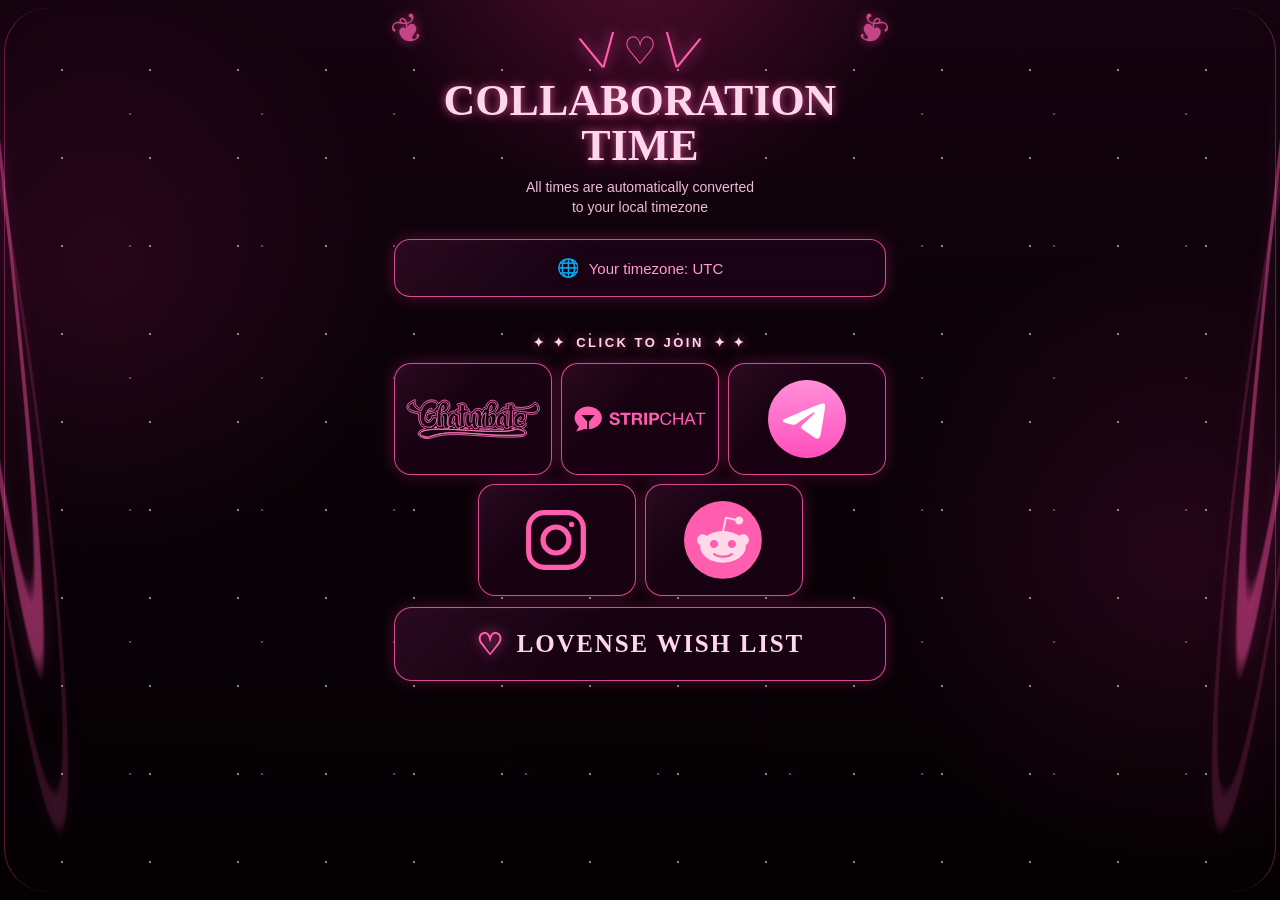
<file: index.html>
<!DOCTYPE html>
<html lang="en">

<head>
  <meta charset="UTF-8" />

  <meta
    name="viewport"
    content="width=device-width, initial-scale=1.0, viewport-fit=cover"
  />

  <meta name="theme-color" content="#0a0208" />

  <title>COLLABORATION TIME</title>

  <link rel="stylesheet" href="style.css?v=27" />
</head>


<body>

  <div class="page-frame" aria-hidden="true"></div>


  <main class="app-shell">

    <!-- HEADER -->
    <header class="hero">

      <div class="winged-heart" aria-hidden="true">
        <span class="wing">╲╱</span>
        <span class="heart">♡</span>
        <span class="wing wing-right">╲╱</span>
      </div>

      <h1>COLLABORATION TIME</h1>

      <p>
        All times are automatically converted<br>
        to your local timezone
      </p>

    </header>


    <!-- TIMEZONE -->
    <section
      class="timezone-card"
      aria-live="polite"
    >
      <span class="timezone-icon">🌐</span>
      <span id="timezone">Detecting your timezone…</span>
    </section>


    <!-- SCHEDULE -->
    <section
      id="schedule"
      class="schedule-list"
      aria-label="Stream schedule"
    ></section>


    <!-- CLICK TO JOIN -->
    <section class="join-section">

      <div class="join-title">

        <span class="join-decor">✦ ✦</span>

        <span class="join-text">
          CLICK TO JOIN
        </span>

        <span class="join-decor">✦ ✦</span>

      </div>


      <div class="platform-grid">


        <!-- CHaturbate -->
        <a
          class="platform-card"
          href="https://chaturbate.com/in/?tour=APi5&campaign=vGyXo&track=default&room=succubus_room"
          target="_blank"
          rel="noopener noreferrer"
        >

          <img
            class="platform-logo"
            src="icons/chaturbate.svg?v=21"
            alt="Chaturbate"
          >

        </a>


        <!-- Stripchat -->
        <a
          class="platform-card"
          href="https://stripchat.com/may_marsy/follow-me"
          target="_blank"
          rel="noopener noreferrer"
        >

          <img
            class="platform-logo"
            src="icons/stripchat.svg"
            alt="Stripchat"
          >

        </a>


        <!-- Telegram -->
        <a
          class="platform-card"
          href="https://t.me/+JwLuZt7EyZg2ZWVi"
          target="_blank"
          rel="noopener noreferrer"
        >

          <img
            class="platform-logo"
            src="icons/telegram.svg?v=4"
            alt="Telegram"
          >

        </a>


        <!-- Instagram -->
        <a
          class="platform-card lower"
          href="https://www.instagram.com/maymarsycb/"
          target="_blank"
          rel="noopener noreferrer"
        >

          <img
            class="platform-logo"
            src="icons/instagram.svg"
            alt="Instagram"
          >

        </a>


        <!-- Reddit -->
        <a
          class="platform-card lower"
          href="https://www.reddit.com/user/AmesMay/"
          target="_blank"
          rel="noopener noreferrer"
        >

          <img
            class="platform-logo"
            src="icons/reddit.svg"
            alt="Reddit"
          >

        </a>


      </div>


      <!-- LOVENSE -->
      <a
        class="wishlist-button"
        href="https://lovense.com/wish-list/nx93"
        target="_blank"
        rel="noopener noreferrer"
      >

        <span class="wishlist-icon">♡</span>

        <span>
          LOVENSE WISH LIST
        </span>

      </a>


    </section>

  </main>


  <!-- TELEGRAM MINI APP -->
  <script src="https://telegram.org/js/telegram-web-app.js"></script>


  <!-- SCHEDULE DATA -->
  <script src="config.js?v=20261118"></script>


  <!-- APP -->
  <script src="app.js?v=20261118"></script>


</body>
</html>
</file>
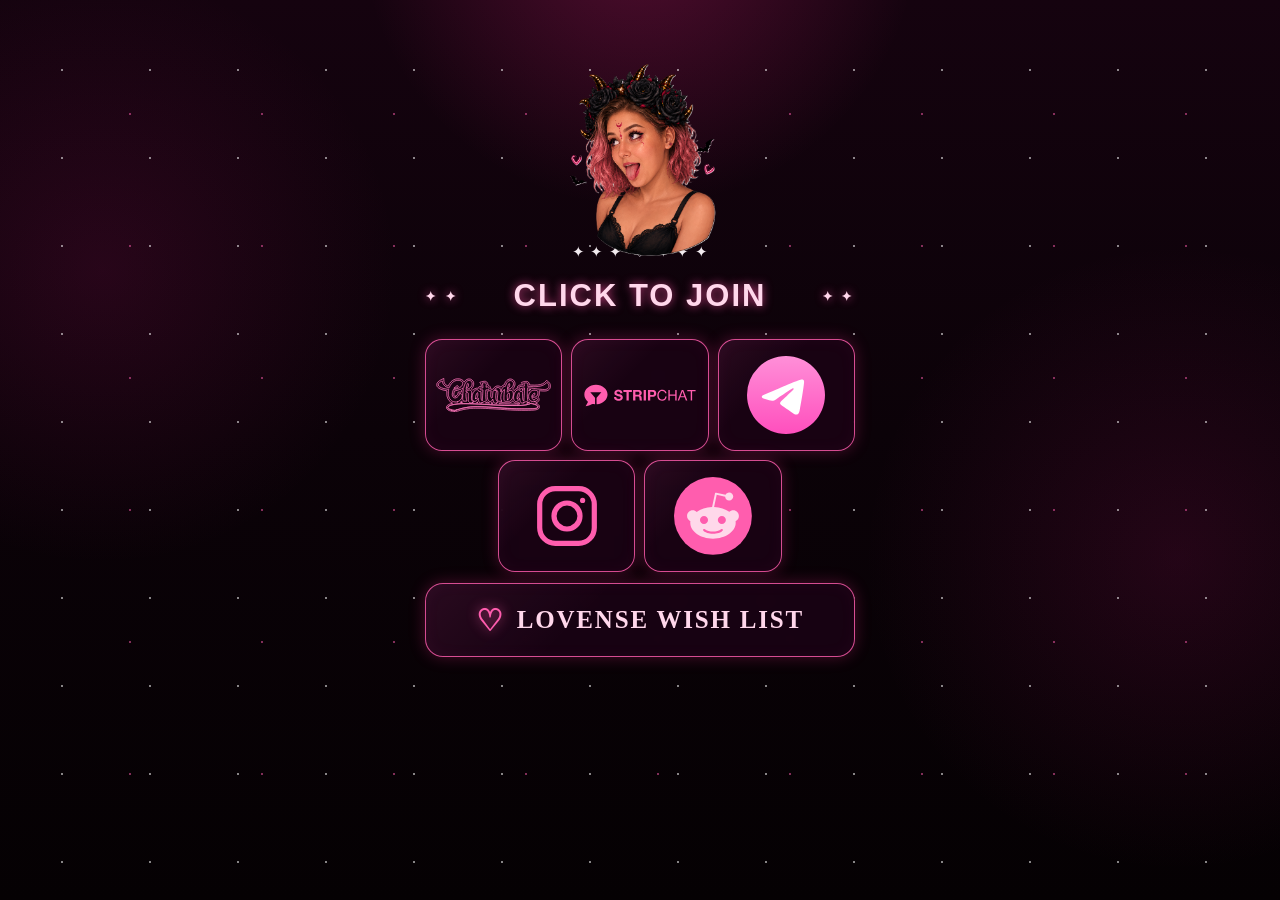
<file: links/index.html>
<!DOCTYPE html>
<html lang="en">
<head>
  <meta charset="UTF-8">

  <meta
    name="viewport"
    content="width=device-width, initial-scale=1.0"
  >

  <title>Links</title>

  <link rel="stylesheet" href="../style.css?v=9">
</head>

<body class="links-page">

  <main>

    <section class="join-section">
      <img
  class="links-mascot"
  src="../icons/may-sticker.png?v=2"
  alt="May mascot"
>
      <div class="links-top-ornament">
  <span>✦ ✦ ✦</span>
  <span>♡</span>
  <span>✦ ✦ ✦</span>
</div>

      <div class="join-title">
        <span class="join-decor">✦ ✦</span>
        <span class="join-text">CLICK TO JOIN</span>
        <span class="join-decor">✦ ✦</span>
      </div>

 <div class="platform-grid">

  <!-- Chaturbate -->
  <a
    class="platform-card"
    href="https://chaturbate.com/in/?tour=APi5&campaign=vGyXo&track=default&room=succubus_room"
    target="_blank"
    rel="noopener noreferrer"
  >
    <img
      class="platform-logo"
      src="../icons/chaturbate.svg?v=21"
      alt="Chaturbate"
    >
  </a>


 <!-- Stripchat -->
<a
  class="platform-card"
  href="https://stripchat.com/may_marsy/follow-me"
  target="_blank"
  rel="noopener noreferrer"
>
  <img
    class="platform-logo"
    src="../icons/stripchat.svg"
    alt="Stripchat"
  >
</a>


<!-- Telegram -->
<a
  class="platform-card"
  href="https://t.me/+JwLuZt7EyZg2ZWVi"
  target="_blank"
  rel="noopener noreferrer"
>
  <img
    class="platform-logo"
    src="../icons/telegram.svg?v=4"
    alt="Telegram"
  >
</a>


<!-- Instagram -->
<a
  class="platform-card lower"
  href="https://www.instagram.com/maymarsycb/"
  target="_blank"
  rel="noopener noreferrer"
>
  <img
    class="platform-logo"
    src="../icons/instagram.svg"
    alt="Instagram"
  >
</a>
  <!-- Reddit -->
  <a
    class="platform-card lower"
    href="https://www.reddit.com/user/AmesMay/"
    target="_blank"
    rel="noopener noreferrer"
  >
    <img
      class="platform-logo"
      src="../icons/reddit.svg"
      alt="Reddit"
    >
  </a>

</div>

      <a
        class="wishlist-button"
        href="https://lovense.com/wish-list/nx93"
        target="_blank"
        rel="noopener noreferrer"
      >
        <span class="wishlist-icon">♡</span>
        <span>LOVENSE WISH LIST</span>
      </a>

          </section>

  </main>

</body>
</html>
</file>
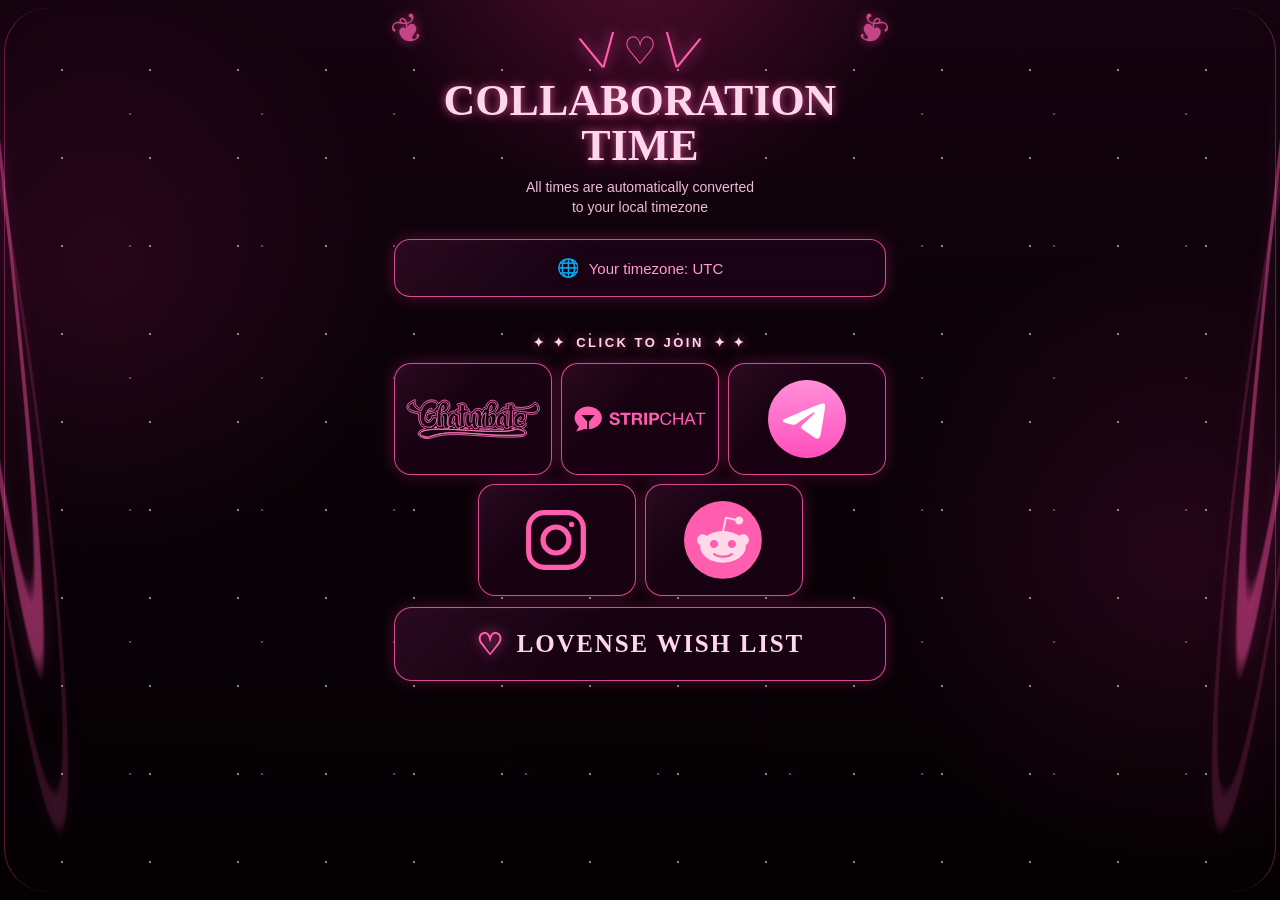
<file: schedule/index.html>
<!DOCTYPE html>
<html lang="en">

<head>
  <meta charset="UTF-8" />

  <meta
    name="viewport"
    content="width=device-width, initial-scale=1.0, viewport-fit=cover"
  />

  <meta name="theme-color" content="#0a0208" />

  <title>COLLABORATION TIME</title>

  <link rel="stylesheet" href="../style.css?v=27" />
</head>


<body>

  <div class="page-frame" aria-hidden="true"></div>


  <main class="app-shell">

    <!-- HEADER -->
    <header class="hero">

      <div class="winged-heart" aria-hidden="true">
        <span class="wing">╲╱</span>
        <span class="heart">♡</span>
        <span class="wing wing-right">╲╱</span>
      </div>

      <h1>COLLABORATION TIME</h1>

      <p>
        All times are automatically converted<br>
        to your local timezone
      </p>

    </header>


    <!-- TIMEZONE -->
    <section
      class="timezone-card"
      aria-live="polite"
    >
      <span class="timezone-icon">🌐</span>
      <span id="timezone">Detecting your timezone…</span>
    </section>


    <!-- SCHEDULE -->
    <section
      id="schedule"
      class="schedule-list"
      aria-label="Stream schedule"
    ></section>


    <!-- CLICK TO JOIN -->
    <section class="join-section">

      <div class="join-title">

        <span class="join-decor">✦ ✦</span>

        <span class="join-text">
          CLICK TO JOIN
        </span>

        <span class="join-decor">✦ ✦</span>

      </div>


      <div class="platform-grid">


        <!-- CHaturbate -->
        <a
          class="platform-card"
          href="https://chaturbate.com/in/?tour=APi5&campaign=vGyXo&track=default&room=succubus_room"
          target="_blank"
          rel="noopener noreferrer"
        >

          <img
            class="platform-logo"
            src="../icons/chaturbate.svg?v=21"
            alt="Chaturbate"
          >

        </a>


        <!-- Stripchat -->
        <a
          class="platform-card"
          href="https://stripchat.com/may_marsy/follow-me"
          target="_blank"
          rel="noopener noreferrer"
        >

          <img
            class="platform-logo"
            src="../icons/stripchat.svg"
            alt="Stripchat"
          >

        </a>


        <!-- Telegram -->
        <a
          class="platform-card"
          href="https://t.me/+JwLuZt7EyZg2ZWVi"
          target="_blank"
          rel="noopener noreferrer"
        >

          <img
            class="platform-logo"
            src="../icons/telegram.svg?v=4"
            alt="Telegram"
          >

        </a>


        <!-- Instagram -->
        <a
          class="platform-card lower"
          href="https://www.instagram.com/maymarsycb/"
          target="_blank"
          rel="noopener noreferrer"
        >

          <img
            class="platform-logo"
            src="../icons/instagram.svg"
            alt="Instagram"
          >

        </a>


        <!-- Reddit -->
        <a
          class="platform-card lower"
          href="https://www.reddit.com/user/AmesMay/"
          target="_blank"
          rel="noopener noreferrer"
        >

          <img
            class="platform-logo"
            src="../icons/reddit.svg"
            alt="Reddit"
          >

        </a>


      </div>


      <!-- LOVENSE -->
      <a
        class="wishlist-button"
        href="https://lovense.com/wish-list/nx93"
        target="_blank"
        rel="noopener noreferrer"
      >

        <span class="wishlist-icon">♡</span>

        <span>
          LOVENSE WISH LIST
        </span>

      </a>


    </section>

  </main>


  <!-- TELEGRAM MINI APP -->
  <script src="https://telegram.org/js/telegram-web-app.js"></script>


  <!-- SCHEDULE DATA -->
  <script src="../config.js?v=20261118"></script>


  <!-- APP -->
  <script src="../app.js?v=20261118"></script>


</body>
</html>
</file>
<file: style.css>
* {
  box-sizing: border-box;
}

:root {
  --bg: #070105;
  --panel: rgba(26, 3, 20, 0.9);
  --panel-strong: rgba(36, 5, 28, 0.95);
  --pink: #ff5dae;
  --pink-soft: #ff9ccc;
  --pink-pale: #ffd7eb;
  --line: rgba(255, 93, 174, 0.82);
  --muted: #edbdd6;
  --text: #fff8fc;
  --shadow: 0 0 16px rgba(255, 54, 148, 0.26);
}

html {
  min-height: 100%;
  background: var(--bg);
}

body {
  margin: 0;
  min-height: 100vh;
  overflow-x: hidden;
  color: var(--text);
  font-family: Georgia, "Times New Roman", serif;
  background:
    radial-gradient(circle at 50% -8%, rgba(255, 42, 139, 0.26), transparent 24%),
    radial-gradient(circle at 8% 30%, rgba(170, 22, 103, 0.16), transparent 22%),
    radial-gradient(circle at 92% 62%, rgba(198, 26, 121, 0.14), transparent 24%),
    linear-gradient(180deg, #15030f 0%, #0b0208 48%, #050103 100%);
}

/* Faint sparkle field */
body::before {
  content: "";
  position: fixed;
  inset: 0;
  z-index: 0;
  pointer-events: none;
  opacity: 0.55;
  background-image:
    radial-gradient(circle, rgba(255,255,255,.95) 0 1px, transparent 1.5px),
    radial-gradient(circle, rgba(255,93,174,.9) 0 1px, transparent 1.5px);
  background-size: 88px 88px, 132px 132px;
  background-position: 18px 26px, 64px 48px;
}

/* Ornamental side borders */
.page-frame {
  position: fixed;
  inset: 8px 4px;
  z-index: 0;
  pointer-events: none;
  border-left: 1px solid rgba(255, 93, 174, .33);
  border-right: 1px solid rgba(255, 93, 174, .33);
  border-radius: 44px;
  filter: drop-shadow(0 0 8px rgba(255, 60, 157, .4));
}

.page-frame::before,
.page-frame::after {
  content: "";
  position: absolute;
  top: 0;
  bottom: 0;
  width: 68px;
  opacity: .7;
  background:
    radial-gradient(ellipse at 50% 0%, transparent 0 22px, rgba(255, 86, 168, .62) 23px 25px, transparent 26px),
    repeating-radial-gradient(ellipse at 50% 50%, transparent 0 26px, rgba(255, 86, 168, .22) 27px 29px, transparent 30px 58px);
}

.page-frame::before {
  left: -26px;
  transform: rotate(-7deg);
}

.page-frame::after {
  right: -26px;
  transform: scaleX(-1) rotate(-7deg);
}

.app-shell {
  position: relative;
  z-index: 1;
  width: min(100%, 520px);
  margin: 0 auto;
  padding: calc(24px + env(safe-area-inset-top)) 14px calc(28px + env(safe-area-inset-bottom));
}

.app-shell::before,
.app-shell::after {
  content: "❦";
  position: absolute;
  top: 8px;
  color: var(--pink);
  font-size: 38px;
  opacity: .75;
  text-shadow: 0 0 12px rgba(255, 76, 162, .7);
}

.app-shell::before {
  left: 12px;
  transform: rotate(-28deg);
}

.app-shell::after {
  right: 12px;
  transform: scaleX(-1) rotate(-28deg);
}

.hero {
  text-align: center;
  padding: 8px 20px 14px;
}

.winged-heart {
  display: inline-flex;
  align-items: center;
  justify-content: center;
  gap: 6px;
  color: var(--pink);
  text-shadow: 0 0 14px rgba(255, 84, 168, .95);
}

.winged-heart .heart {
  font-size: 38px;
  line-height: 1;
}

.winged-heart .wing {
  font-size: 28px;
  transform: rotate(-12deg);
}

.winged-heart .wing-right {
  transform: scaleX(-1) rotate(-12deg);
}

h1 {
  margin: 8px 0 8px;
  color: var(--pink-pale);
  font-size: clamp(31px, 8.3vw, 44px);
  line-height: 1.03;
  text-shadow:
    0 0 8px rgba(255, 106, 182, .68),
    0 0 24px rgba(219, 37, 131, .3);
}

.hero p {
  margin: 0;
  color: var(--muted);
  font-family: Arial, sans-serif;
  font-size: 14px;
  line-height: 1.45;
}

.timezone-card,
.stream-card,
.platform-card,
.wishlist-button {
  grid-column: 1 / -1;

  border: 1px solid var(--line);
  background:
    linear-gradient(135deg, rgba(255, 108, 183, .08), transparent 38%),
    var(--panel);
  box-shadow:
    var(--shadow),
    inset 0 0 18px rgba(255, 80, 166, .04);
  backdrop-filter: blur(8px);
}

.timezone-card {
  margin: 8px 0 16px;
  min-height: 58px;
  padding: 13px 16px;
  border-radius: 16px;
  display: flex;
  align-items: center;
  justify-content: center;
  gap: 10px;
  color: var(--pink-soft);
  font-family: Arial, sans-serif;
  font-size: 15px;
}

.timezone-icon {
  font-size: 18px;
}

.schedule-list {
  display: grid;
  gap: 9px;
}

.stream-card {
  display: grid;
  grid-template-columns: 58px 1fr 22px 82px;
  align-items: center;
  min-height: 66px;
  border-radius: 17px;
  overflow: hidden;
}

.stream-icon {
  align-self: stretch;
  display: grid;
  place-items: center;
  border-right: 1px solid rgba(255, 93, 174, .28);
  background:
    radial-gradient(circle, rgba(255, 108, 183, .28), transparent 68%),
    rgba(255, 87, 168, .04);
  font-size: 27px;
  filter: drop-shadow(0 0 8px rgba(255, 77, 163, .75));
}

.stream-date,
.stream-clock {
  color: #fff8fc;
  font-weight: 700;
}

.stream-date {
  padding-left: 16px;
  font-size: clamp(17px, 4.8vw, 22px);
}

.stream-divider {
  color: var(--pink);
  text-align: center;
  text-shadow: 0 0 10px rgba(255, 80, 165, .8);
}

.stream-clock {
  padding-right: 16px;
  font-size: clamp(18px, 5vw, 23px);
  text-align: right;
  color: #ffd7e9;
}

.join-section {
  margin-top: 22px;
}

.join-title {
  margin-bottom: 13px;
  color: var(--pink-pale);
  display: flex;
  align-items: center;
  justify-content: center;
  gap: 12px;
  font-family: Arial, sans-serif;
  font-size: 13px;
  font-weight: 700;
  letter-spacing: 2.5px;
  text-shadow: 0 0 10px rgba(255, 81, 164, .75);
}

.platform-grid {
  display: grid;
  grid-template-columns: repeat(6, 1fr);
  gap: 9px;
}

.platform-card {
  grid-column: span 2;
  min-height: 112px;
  padding: 13px 8px;
  border-radius: 17px;
  color: var(--pink-pale);
  text-decoration: none;
  display: flex;
  flex-direction: column;
  align-items: center;
  justify-content: center;
  gap: 7px;
  transition: transform .15s ease, box-shadow .15s ease, border-color .15s ease;
}

.platform-card.lower:nth-of-type(4) {
  grid-column: 2 / span 2;
}

.platform-card.lower:nth-of-type(5) {
  grid-column: 4 / span 2;
}

.platform-card:active,
.wishlist-button:active {
  transform: scale(.98);
}

.platform-card:hover,
.wishlist-button:hover {
  border-color: var(--pink-soft);
  box-shadow: 0 0 24px rgba(255, 70, 160, .35);
}

.brand-mark {
  color: var(--pink);
  min-height: 34px;
  display: grid;
  place-items: center;
  text-shadow: 0 0 10px rgba(255, 90, 170, .78);
}

.brand-chaturbate {
  font-size: 19px;
  font-weight: 700;
  font-style: italic;
}

.brand-stripchat {
  font-family: Arial, sans-serif;
  font-size: 32px;
  font-weight: 800;
}

.brand-camsoda {
  font-family: Arial, sans-serif;
  font-size: 19px;
  font-weight: 800;
  font-style: italic;
}

.social-mark {
  font-family: Arial, sans-serif;
  font-size: 32px;
  font-weight: 800;
}

.platform-name {
  font-size: 16px;
  text-align: center;
}

.mini-ornament {
  color: var(--pink-soft);
  font-size: 13px;
  letter-spacing: 2px;
}

.wishlist-button {
  margin-top: 11px;
  min-height: 74px;
  border-radius: 18px;
  color: var(--pink-pale);
  text-decoration: none;
  display: flex;
  align-items: center;
  justify-content: center;
  gap: 12px;
  font-size: clamp(18px, 5.4vw, 25px);
  font-weight: 700;
  letter-spacing: 1.8px;
  text-align: center;
}

.wishlist-icon {
  color: var(--pink);
  font-size: 30px;
  text-shadow: 0 0 12px rgba(255, 91, 172, .85);
}

@media (max-width: 390px) {
  .app-shell {
    padding-left: 11px;
    padding-right: 11px;
  }

  .stream-card {
    grid-template-columns: 54px 1fr 18px 72px;
  }

  .stream-date {
    padding-left: 12px;
  }

  .stream-clock {
    padding-right: 12px;
  }

  .platform-grid {
    grid-template-columns: 1fr 1fr;
  }

  .platform-card,
  .platform-card.lower:nth-of-type(4),
  .platform-card.lower:nth-of-type(5) {
    grid-column: auto;
  }

  .platform-card:last-child {
    grid-column: 1 / -1;
  }


}
.platform-logo {
    width: 96%;
    max-width: 220px;
    height: 78px;
    object-fit: contain;

  filter: none;
}

.platform-card,
.wishlist-button {
  transition:
    transform 0.18s ease,
    box-shadow 0.18s ease,
    border-color 0.18s ease;
  -webkit-tap-highlight-color: transparent;
}

.platform-card:hover,
.wishlist-button:hover {
  transform: translateY(-2px);
}

.platform-card:active,
.wishlist-button:active {
  transform: scale(0.98);
}

.platform-logo {
  transition: transform 0.2s ease;
}

.platform-card:hover .platform-logo {
  transform: scale(1.03);
}

@media (prefers-reduced-motion: reduce) {
  .platform-card,
  .wishlist-button,
  .platform-logo {
    transition: none;
  }
}

body.animations-ready .platform-card,
body.animations-ready .wishlist-button {
  opacity: 0;
  transform: translateY(10px);
  transition:
    opacity 0.45s ease,
    transform 0.45s ease,
    box-shadow 0.18s ease,
    border-color 0.18s ease;
}

body.animations-ready .platform-card.is-visible,
body.animations-ready .wishlist-button.is-visible {
  opacity: 1;
  transform: translateY(0);
}

body.animations-ready .platform-card.is-visible:hover,
body.animations-ready .wishlist-button.is-visible:hover {
  transform: translateY(-2px);
}

body.animations-ready .platform-card.is-visible:active,
body.animations-ready .wishlist-button.is-visible:active {
  transform: scale(0.98);
}

@keyframes scheduleAppear {
  from {
    opacity: 0;
    transform: translateY(18px) scale(0.97);
  }

  to {
    opacity: 1;
    transform: translateY(0) scale(1);
  }
}

.stream-card {
  opacity: 0;
  animation: scheduleAppear 0.7s cubic-bezier(0.22, 1, 0.36, 1) forwards;
}

.join-title {
  position: relative;
  display: flex;
  align-items: center;
  justify-content: center;
  gap: 10px;
}

.join-text {
  position: relative;
  z-index: 2;
}

.join-decor {
  position: relative;
  z-index: 2;
}

/* LINKS PAGE ONLY */

.links-page main {
  min-height: 100svh;
  display: flex;
  align-items: center;
  justify-content: center;
  padding: 26px 14px;
}

.links-page .join-section {
  position: relative;
  width: min(100%, 430px);
  margin: 0 auto;
  padding-top: 0;
}

.links-page .links-top-ornament {
  display: flex;
  align-items: center;
  justify-content: center;
  gap: 10px;
  margin-bottom: 18px;
  font-size: 15px;
  letter-spacing: 1px;
  opacity: 0.95;
}

.links-page .join-title {
  width: 100%;
  display: grid;
  grid-template-columns: 1fr auto 1fr;
  align-items: center;
  gap: 12px;
  margin-bottom: 26px;
}

.links-page .join-decor:first-child {
  justify-self: start;
}

.links-page .join-decor:last-child {
  justify-self: end;
}

.links-page .join-text {
  text-align: center;
  font-size: 31px;
  letter-spacing: 2px;
  line-height: 1.1;
  white-space: nowrap;
}

.links-page .links-mascot {
  position: absolute;
  width: 200px;
  max-width: 42vw;
  height: auto;

  left: 50%;
  top: -185px;
  transform: translateX(-50%);

  z-index: 3;
  pointer-events: none;
}
</file>
